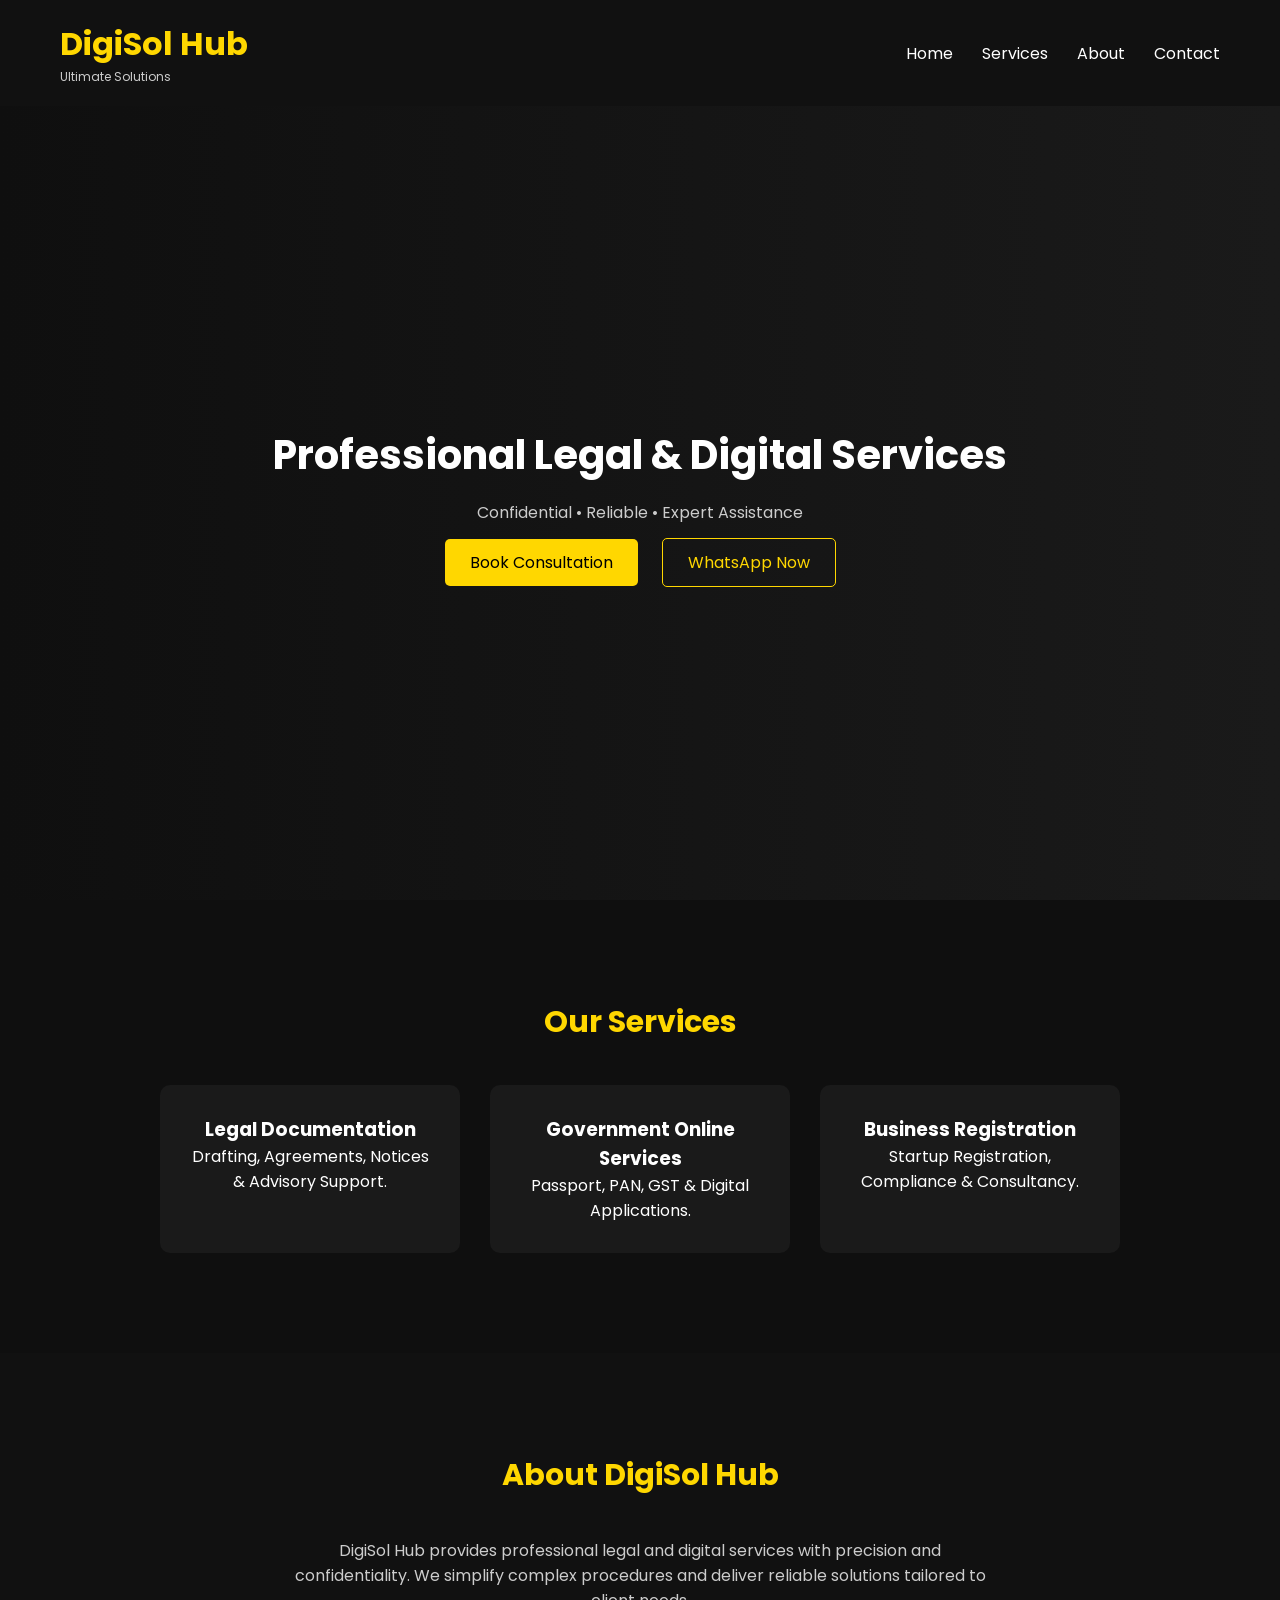
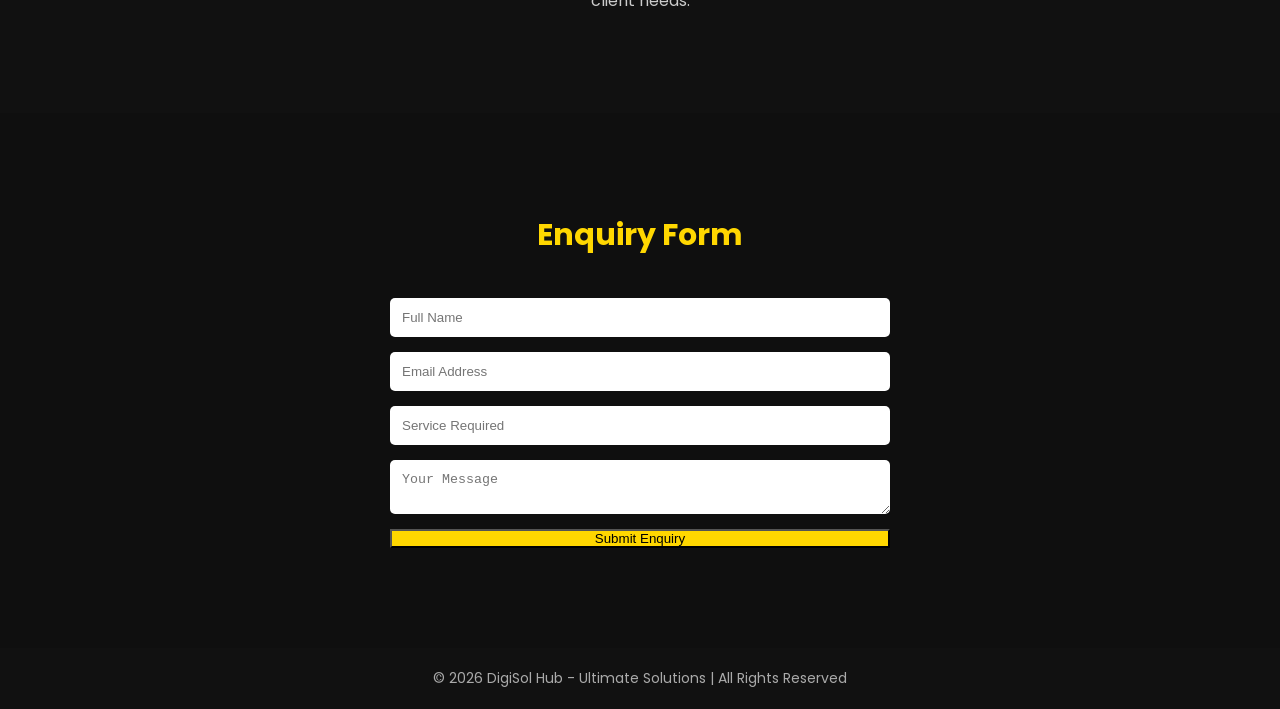
<file: index.html>
<!DOCTYPE html>
<html lang="en">
<head>
    <meta charset="UTF-8">
    <title>DigiSol Hub - Ultimate Solutions</title>
    <link rel="stylesheet" href="style.css">
    <link href="https://fonts.googleapis.com/css2?family=Poppins:wght@300;400;600;700&display=swap" rel="stylesheet">
</head>
<body>

<header>
    <div class="logo">
        <h1>DigiSol Hub</h1>
        <p>Ultimate Solutions</p>
    </div>
    <nav>
        <a href="#home">Home</a>
        <a href="#services">Services</a>
        <a href="#about">About</a>
        <a href="#contact">Contact</a>
    </nav>
</header>

<section id="home" class="hero">
    <h2>Professional Legal & Digital Services</h2>
    <p>Confidential • Reliable • Expert Assistance</p>
    <div class="buttons">
        <a href="#contact" class="btn gold">Book Consultation</a>
        <a href="https://wa.me/918185981995" class="btn outline">WhatsApp Now</a>
    </div>
</section>

<section id="services" class="section">
    <h2 class="section-title">Our Services</h2>
    <div class="cards">
        <div class="card">
            <h3>Legal Documentation</h3>
            <p>Drafting, Agreements, Notices & Advisory Support.</p>
        </div>
        <div class="card">
            <h3>Government Online Services</h3>
            <p>Passport, PAN, GST & Digital Applications.</p>
        </div>
        <div class="card">
            <h3>Business Registration</h3>
            <p>Startup Registration, Compliance & Consultancy.</p>
        </div>
    </div>
</section>

<section id="about" class="section dark">
    <h2 class="section-title">About DigiSol Hub</h2>
    <p class="about-text">
        DigiSol Hub provides professional legal and digital services with precision and confidentiality.
        We simplify complex procedures and deliver reliable solutions tailored to client needs.
    </p>
</section>

<section id="contact" class="section">
    <h2 class="section-title">Enquiry Form</h2>
    <form class="contact-form">
        <input type="text" placeholder="Full Name" required>
        <input type="email" placeholder="Email Address" required>
        <input type="text" placeholder="Service Required">
        <textarea placeholder="Your Message"></textarea>
        <button type="submit" class="btn gold">Submit Enquiry</button>
    </form>
</section>

<footer>
    <p>© 2026 DigiSol Hub - Ultimate Solutions | All Rights Reserved</p>
</footer>

<script src="script.js"></script>
</body>
</html>
</file>
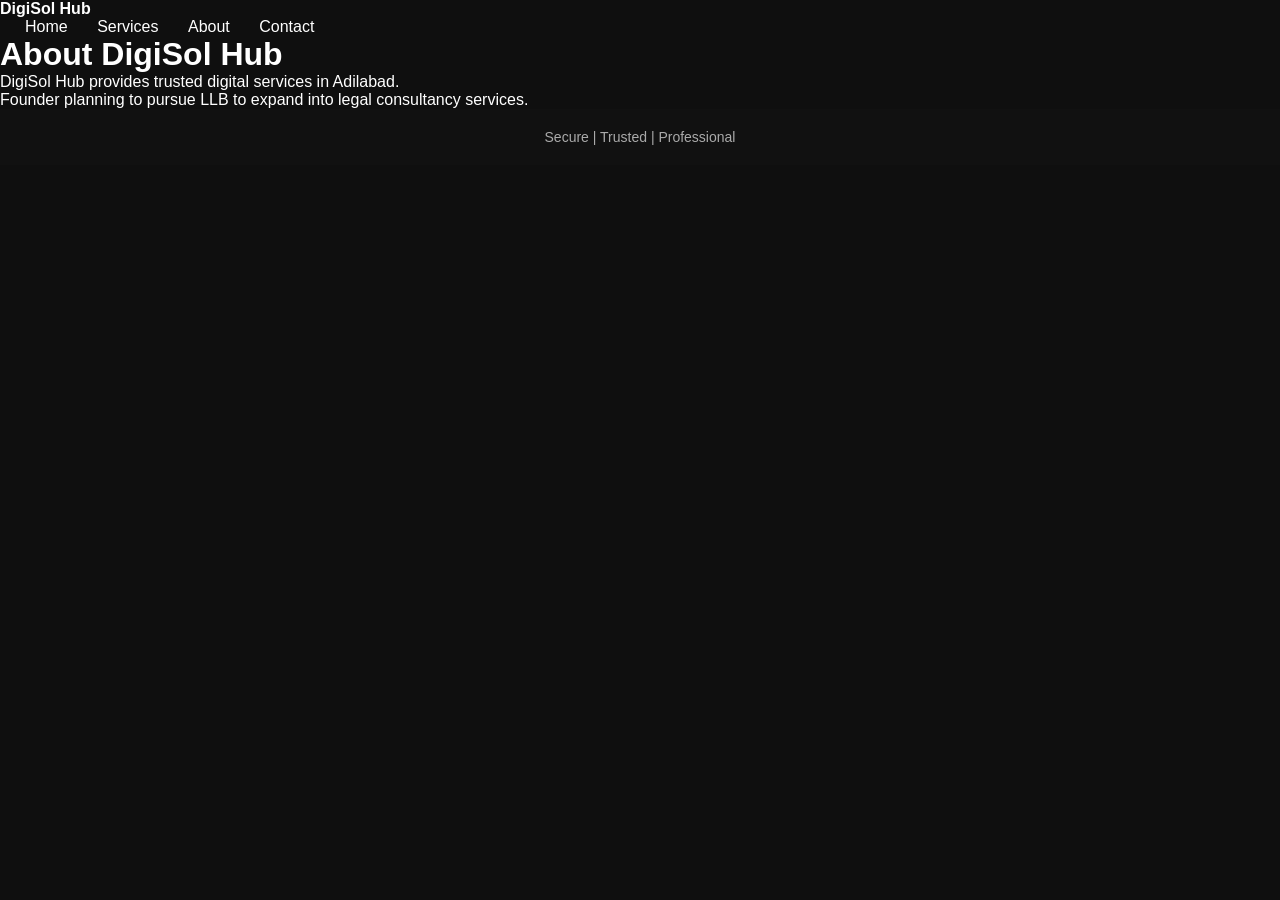
<file: about.html>
<!DOCTYPE html>
<html>
<head>
<title>About | DigiSol Hub</title>
<link rel="stylesheet" href="style.css">
</head>
<body>

<nav>
<div><strong>DigiSol Hub</strong></div>
<div>
<a href="index.html">Home</a>
<a href="services.html">Services</a>
<a href="about.html">About</a>
<a href="contact.html">Contact</a>
</div>
</nav>

<div class="container">
<h1>About DigiSol Hub</h1>
<p>DigiSol Hub provides trusted digital services in Adilabad.</p>
<p>Founder planning to pursue LLB to expand into legal consultancy services.</p>
</div>

<footer>
Secure | Trusted | Professional
</footer>

</body>
</html>
</file>
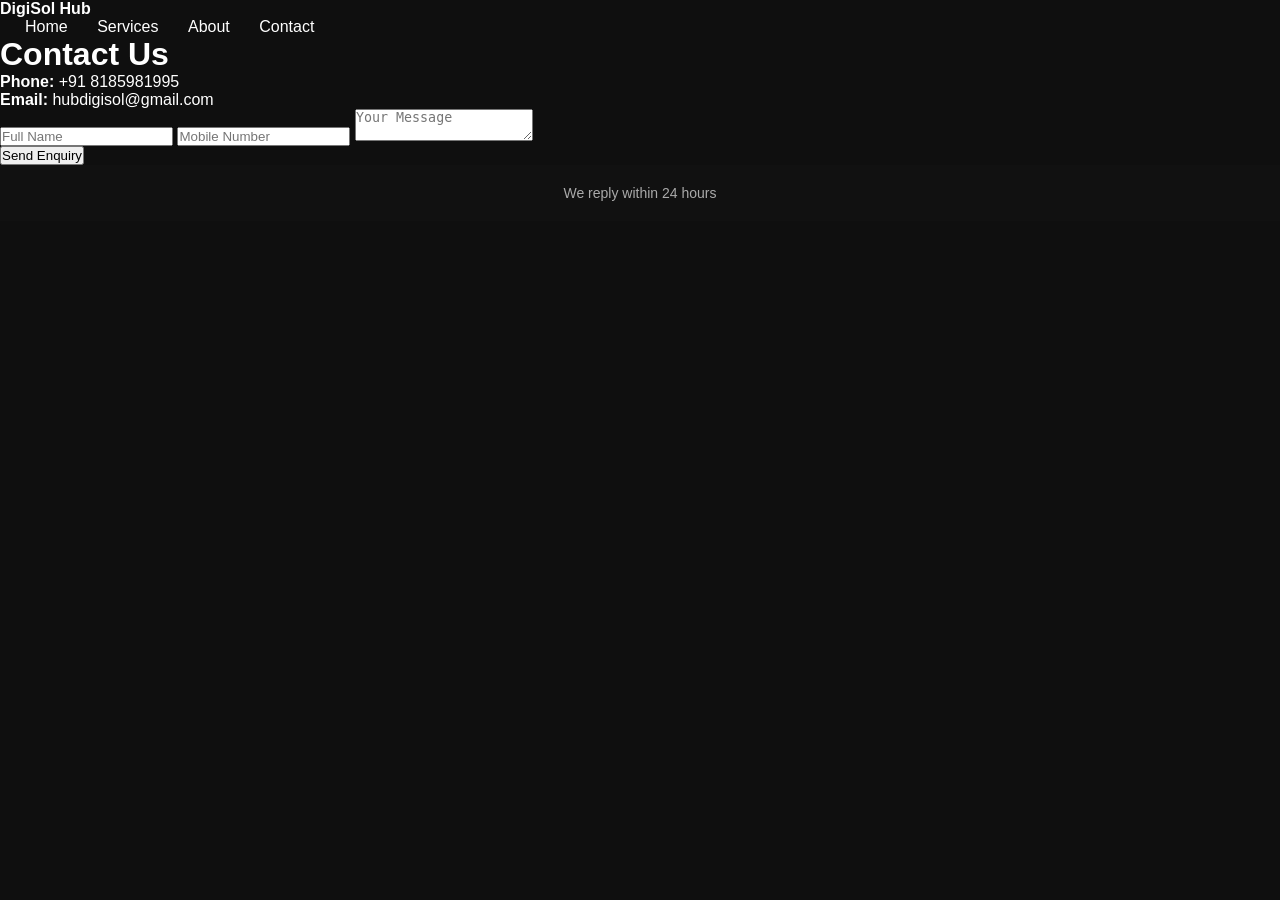
<file: contact.html>
<!DOCTYPE html>
<html>
<head>
<title>Contact | DigiSol Hub</title>
<link rel="stylesheet" href="style.css">
</head>
<body>

<nav>
<div><strong>DigiSol Hub</strong></div>
<div>
<a href="index.html">Home</a>
<a href="services.html">Services</a>
<a href="about.html">About</a>
<a href="contact.html">Contact</a>
</div>
</nav>

<div class="container">
<h1>Contact Us</h1>

<p><strong>Phone:</strong> +91 8185981995</p>
<p><strong>Email:</strong> hubdigisol@gmail.com</p>

<form action="https://formsubmit.co/hubdigisol@gmail.com" method="POST">
<input type="text" name="name" placeholder="Full Name" required>
<input type="tel" name="phone" placeholder="Mobile Number" required>
<textarea name="message" placeholder="Your Message"></textarea>
<br>
<button class="btn">Send Enquiry</button>
</form>

</div>

<footer>
We reply within 24 hours
</footer>

</body>
</html>
</file>
<file: style.css>
* {
    margin: 0;
    padding: 0;
    box-sizing: border-box;
}

body {
    font-family: 'Poppins', sans-serif;
    background: #0f0f0f;
    color: #fff;
    scroll-behavior: smooth;
}

header {
    display: flex;
    justify-content: space-between;
    align-items: center;
    padding: 20px 60px;
    background: #111;
    position: fixed;
    width: 100%;
    top: 0;
    z-index: 1000;
}

.logo h1 {
    color: gold;
}

.logo p {
    font-size: 12px;
    color: #ccc;
}

nav a {
    margin-left: 25px;
    text-decoration: none;
    color: white;
    transition: 0.3s;
}

nav a:hover {
    color: gold;
}

.hero {
    height: 100vh;
    display: flex;
    flex-direction: column;
    justify-content: center;
    align-items: center;
    background: linear-gradient(to right, #0f0f0f, #1a1a1a);
    text-align: center;
    padding-top: 100px;
}

.hero h2 {
    font-size: 40px;
    margin-bottom: 15px;
    animation: fadeUp 1s ease forwards;
}

.hero p {
    margin-bottom: 25px;
    color: #ccc;
}

.buttons .btn {
    padding: 12px 25px;
    margin: 10px;
    text-decoration: none;
    border-radius: 5px;
    transition: 0.4s;
}

.gold {
    background: gold;
    color: black;
}

.gold:hover {
    background: #d4af37;
}

.outline {
    border: 1px solid gold;
    color: gold;
}

.outline:hover {
    background: gold;
    color: black;
}

.section {
    padding: 100px 60px;
    text-align: center;
}

.section-title {
    font-size: 30px;
    margin-bottom: 40px;
    color: gold;
}

.cards {
    display: flex;
    justify-content: center;
    gap: 30px;
}

.card {
    background: #1a1a1a;
    padding: 30px;
    width: 300px;
    border-radius: 10px;
    transition: 0.4s;
}

.card:hover {
    transform: translateY(-10px);
    box-shadow: 0 10px 30px rgba(255, 215, 0, 0.3);
}

.dark {
    background: #111;
}

.about-text {
    max-width: 700px;
    margin: auto;
    color: #ccc;
}

.contact-form {
    max-width: 500px;
    margin: auto;
    display: flex;
    flex-direction: column;
}

.contact-form input,
.contact-form textarea {
    margin-bottom: 15px;
    padding: 12px;
    border: none;
    border-radius: 5px;
}

footer {
    padding: 20px;
    background: #111;
    text-align: center;
    font-size: 14px;
    color: #aaa;
}

@keyframes fadeUp {
    from { opacity: 0; transform: translateY(20px); }
    to { opacity: 1; transform: translateY(0); }
}
</file>
